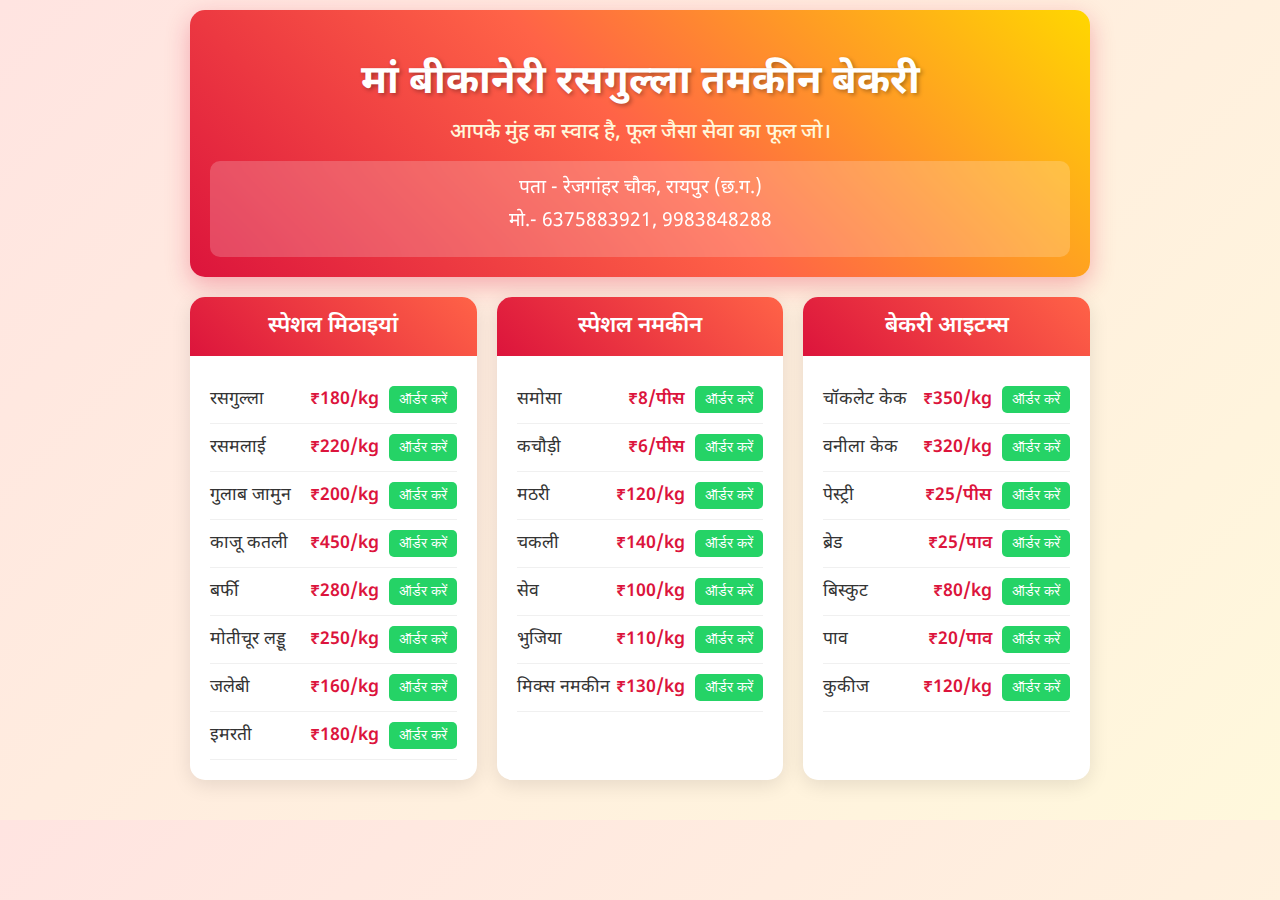
<file: ma_bikaneri_bakery_single.html>
<!DOCTYPE html>
<html lang="hi">
<head>
<meta charset="UTF-8" />
<meta name="viewport" content="width=device-width, initial-scale=1" />
<title>मां बीकानेरी </title>
<link href="https://fonts.googleapis.com/css2?family=Noto+Sans+Devanagari:wght@400;500;600;700&display=swap" rel="stylesheet" />
<style>
  body { font-family: 'Noto Sans Devanagari', sans-serif; background: linear-gradient(135deg, #FFE4E1 0%, #FFF8DC 100%); margin: 0; }
  .container { max-width: 900px; margin: auto; padding: 10px; }
  .header { background: linear-gradient(45deg, #DC143C, #FF6347, #FFD700); color: white; padding: 20px; text-align: center; border-radius: 15px; margin-bottom: 20px; box-shadow: 0 8px 25px rgba(220, 20, 60, 0.3); }
  .header h1 { font-size: 2.5rem; font-weight: 700; margin-bottom: 10px; text-shadow: 2px 2px 4px rgba(0,0,0,0.3); }
  .tagline { font-size: 1.3rem; font-weight: 500; margin-bottom: 15px; color: #FFF8DC; }
  .contact-info { background: rgba(255,255,255,0.2); padding: 15px; border-radius: 10px; backdrop-filter: blur(10px); }
  .contact-info .address, .contact-info .phones { font-size: 1.2rem; margin-bottom: 8px; }
  .menu-grid { display: grid; grid-template-columns: repeat(auto-fit, minmax(280px, 1fr)); gap: 20px; margin-bottom: 30px; }
  .menu-category { background: white; border-radius: 15px; box-shadow: 0 5px 20px rgba(0,0,0,0.1); overflow: hidden; transition: transform 0.3s ease; }
  .menu-category:hover { transform: translateY(-5px); }
  .category-header { background: linear-gradient(45deg, #DC143C, #FF6347); color: white; padding: 15px; text-align: center; font-size: 1.4rem; font-weight: 600; }
  .menu-items { padding: 20px; }
  .menu-item { display: flex; justify-content: space-between; align-items: center; padding: 10px 0; border-bottom: 1px solid #f0f0f0; transition: background 0.2s ease; }
  .menu-item:hover { background: #FFF8DC; padding-left: 10px; border-radius: 5px; }
  .item-name { font-size: 1.1rem; color: #333; flex: 1; }
  .item-price { font-size: 1.1rem; font-weight: 600; color: #DC143C; margin-right: 10px; }
  .order-btn { background: #25D366; color: white; border: none; padding: 5px 10px; border-radius: 5px; cursor: pointer; font-size: 0.9rem; transition: all 0.2s ease; }
  .order-btn:hover { background: #20B858; transform: scale(1.05); }
  .floating-whatsapp { position: fixed; bottom: 20px; right: 20px; background: #25D366; color: white; border-radius: 50px; padding: 15px 20px; text-decoration: none; box-shadow: 0 4px 20px rgba(37, 211, 102, 0.4); z-index: 1000; animation: pulse 2s infinite; }
  @keyframes pulse { 0% { box-shadow: 0 4px 20px rgba(37, 211, 102, 0.4); } 50% { box-shadow: 0 4px 30px rgba(37, 211, 102, 0.8); } 100% { box-shadow: 0 4px 20px rgba(37, 211, 102, 0.4); } }
</style>
</head>
<body>
<div class="container">
  <div class="header">
    <h1>मां बीकानेरी रसगुल्ला तमकीन बेकरी</h1>
    <div class="tagline">आपके मुंह का स्वाद है, फूल जैसा सेवा का फूल जो।</div>
    <div class="contact-info">
      <div class="address">पता - रेजगांहर चौक, रायपुर (छ.ग.)</div>
      <div class="phones">मो.- 6375883921, 9983848288</div>
    </div>
  </div>

  <div class="menu-grid">
    <div class="menu-category">
      <div class="category-header">स्पेशल मिठाइयां</div>
      <div class="menu-items">
        <div class="menu-item">
          <span class="item-name">रसगुल्ला</span>
          <span class="item-price">₹180/kg</span>
          <button class="order-btn" onclick="orderItem('रसगुल्ला', '₹180/kg')">ऑर्डर करें</button>
        </div>
        <div class="menu-item">
          <span class="item-name">रसमलाई</span>
          <span class="item-price">₹220/kg</span>
          <button class="order-btn" onclick="orderItem('रसमलाई', '₹220/kg')">ऑर्डर करें</button>
        </div>
        <div class="menu-item">
          <span class="item-name">गुलाब जामुन</span>
          <span class="item-price">₹200/kg</span>
          <button class="order-btn" onclick="orderItem('गुलाब जामुन', '₹200/kg')">ऑर्डर करें</button>
        </div>
        <div class="menu-item">
          <span class="item-name">काजू कतली</span>
          <span class="item-price">₹450/kg</span>
          <button class="order-btn" onclick="orderItem('काजू कतली', '₹450/kg')">ऑर्डर करें</button>
        </div>
        <div class="menu-item">
          <span class="item-name">बर्फी</span>
          <span class="item-price">₹280/kg</span>
          <button class="order-btn" onclick="orderItem('बर्फी', '₹280/kg')">ऑर्डर करें</button>
        </div>
        <div class="menu-item">
          <span class="item-name">मोतीचूर लड्डू</span>
          <span class="item-price">₹250/kg</span>
          <button class="order-btn" onclick="orderItem('मोतीचूर लड्डू', '₹250/kg')">ऑर्डर करें</button>
        </div>
        <div class="menu-item">
          <span class="item-name">जलेबी</span>
          <span class="item-price">₹160/kg</span>
          <button class="order-btn" onclick="orderItem('जलेबी', '₹160/kg')">ऑर्डर करें</button>
        </div>
        <div class="menu-item">
          <span class="item-name">इमरती</span>
          <span class="item-price">₹180/kg</span>
          <button class="order-btn" onclick="orderItem('इमरती', '₹180/kg')">ऑर्डर करें</button>
        </div>
      </div>
    </div>
    <div class="menu-category">
      <div class="category-header">स्पेशल नमकीन</div>
      <div class="menu-items">
        <div class="menu-item">
          <span class="item-name">समोसा</span>
          <span class="item-price">₹8/पीस</span>
          <button class="order-btn" onclick="orderItem('समोसा', '₹8/पीस')">ऑर्डर करें</button>
        </div>
        <div class="menu-item">
          <span class="item-name">कचौड़ी</span>
          <span class="item-price">₹6/पीस</span>
          <button class="order-btn" onclick="orderItem('कचौड़ी', '₹6/पीस')">ऑर्डर करें</button>
        </div>
        <div class="menu-item">
          <span class="item-name">मठरी</span>
          <span class="item-price">₹120/kg</span>
          <button class="order-btn" onclick="orderItem('मठरी', '₹120/kg')">ऑर्डर करें</button>
        </div>
        <div class="menu-item">
          <span class="item-name">चकली</span>
          <span class="item-price">₹140/kg</span>
          <button class="order-btn" onclick="orderItem('चकली', '₹140/kg')">ऑर्डर करें</button>
        </div>
        <div class="menu-item">
          <span class="item-name">सेव</span>
          <span class="item-price">₹100/kg</span>
          <button class="order-btn" onclick="orderItem('सेव', '₹100/kg')">ऑर्डर करें</button>
        </div>
        <div class="menu-item">
          <span class="item-name">भुजिया</span>
          <span class="item-price">₹110/kg</span>
          <button class="order-btn" onclick="orderItem('भुजिया', '₹110/kg')">ऑर्डर करें</button>
        </div>
        <div class="menu-item">
          <span class="item-name">मिक्स नमकीन</span>
          <span class="item-price">₹130/kg</span>
          <button class="order-btn" onclick="orderItem('मिक्स नमकीन', '₹130/kg')">ऑर्डर करें</button>
        </div>
      </div>
    </div>
    <div class="menu-category">
      <div class="category-header">बेकरी आइटम्स</div>
      <div class="menu-items">
        <div class="menu-item">
          <span class="item-name">चॉकलेट केक</span>
          <span class="item-price">₹350/kg</span>
          <button class="order-btn" onclick="orderItem('चॉकलेट केक', '₹350/kg')">ऑर्डर करें</button>
        </div>
        <div class="menu-item">
          <span class="item-name">वनीला केक</span>
          <span class="item-price">₹320/kg</span>
          <button class="order-btn" onclick="orderItem('वनीला केक', '₹320/kg')">ऑर्डर करें</button>
        </div>
        <div class="menu-item">
          <span class="item-name">पेस्ट्री</span>
          <span class="item-price">₹25/पीस</span>
          <button class="order-btn" onclick="orderItem('पेस्ट्री', '₹25/पीस')">ऑर्डर करें</button>
        </div>
        <div class="menu-item">
          <span class="item-name">ब्रेड</span>
          <span class="item-price">₹25/पाव</span>
          <button class="order-btn" onclick="orderItem('ब्रेड', '₹25/पाव')">ऑर्डर करें</button>
        </div>
        <div class="menu-item">
          <span class="item-name">बिस्कुट</span>
          <span class="item-price">₹80/kg</span>
          <button class="order-btn" onclick="orderItem('बिस्कुट', '₹80/kg')">ऑर्डर करें</button>
        </div>
        <div class="menu-item">
          <span class="item-name">पाव</span>
          <span class="item-price">₹20/पाव</span>
          <button class="order-btn" onclick="orderItem('पाव', '₹20/पाव')">ऑर्डर करें</button>
        </div>
        <div class="menu-item">
          <span class="item-name">कुकीज</span>
          <span class="item-price">₹120/kg</span>
          <button class="order-btn" onclick="orderItem('कुकीज', '₹120/kg')">ऑर्डर करें</button>
        </div>
      </div>
    </div>
  </div>
</div>
<script>
  function orderItem(item, price) {
    var msg = `नमस्ते मां बीकानेरी बेकरी! मैं ऑर्डर करना चाहता हूँ:

मिठाई/आइटम: ${item}
कीमत: ${price}

कृपया मुझे रेट्स और उपलब्धता बताएं।
`; 
    var phone = '916375883921';
    var url = `https://wa.me/${phone}?text=` + encodeURIComponent(msg);
    window.open(url, '_blank');
  }
</script>
</body>
</html>
</file>
